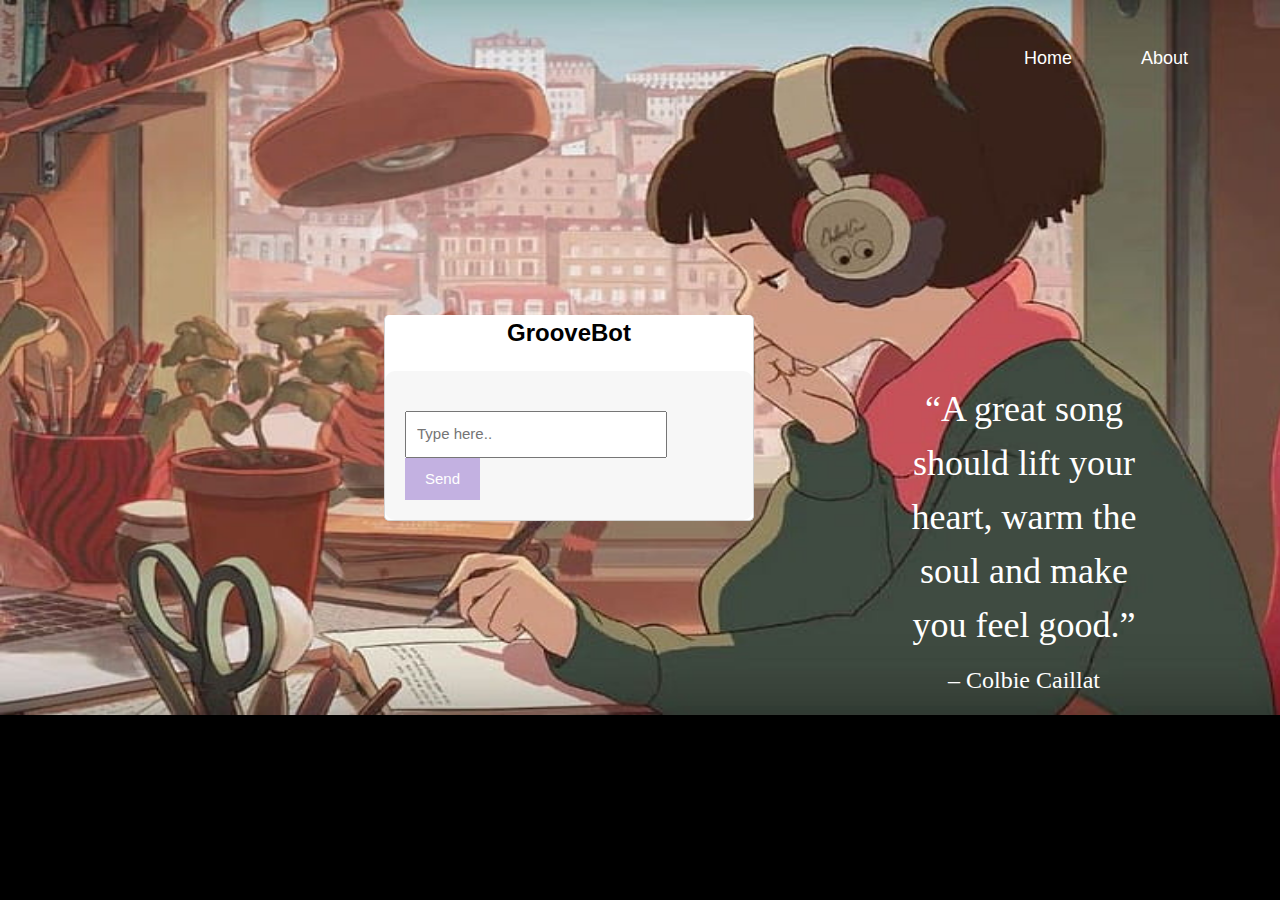
<file: index.html>
<!DOCTYPE html>
<html lang="en">
<head>
    <meta charset="UTF-8">
        <meta http-equiv="X-UA-Compatible" content="IE=edge">
        <meta name="viewport" content="width=device-width, initial-scale=1.0">
        <link rel="shortcut icon" href="robo.png" type="image/x-icon">  
        <link rel="stylesheet" href="https://www.w3schools.com/w3css/4/w3.css">
        <link rel="stylesheet" href="chatstyle.css" href="https://cdnjs.cloudflare.com/ajax/libs/font-awesome/4.7.0/css/font-awesome.min.css">
        <title>GrooveBot: way to chatbot</title>
</head>
<body style="margin:0">
    <div class="parentContainer">
        <img src = "anime.jpg" width="1530"height="715" align="center"> 
        </div>
        <div class="rightdiv">
        <font size="4">
        <a href="groovebot.html" style=" text-decoration: none">Home</a>
        &nbsp;&nbsp;&nbsp;&nbsp;&nbsp;&nbsp;&nbsp;&nbsp;&nbsp;&nbsp;&nbsp;&nbsp;
        <a href="about.html" style=" text-decoration: none">About</a>
        </font>
        </div>
        <div class="centered">
            <h1 class="id"> “A great song should lift your heart, warm the soul and make you feel good.” </h1>
            <h3>– Colbie Caillat </h3>
        </div>
      <div class="leftdiv">
    <div class="wrapper">
        <div class="title">GrooveBot</div>
        <div class="form">
            <div id="chat-container"></div>
            <div class="typing-field">
                <input id="data" type="text" placeholder="Type here.." required>
                <button id="send-btn">Send</button>
            </div>
        </div>
    </div>
</div>

    <script src="script.js"></script>
</body>
</html>
</file>
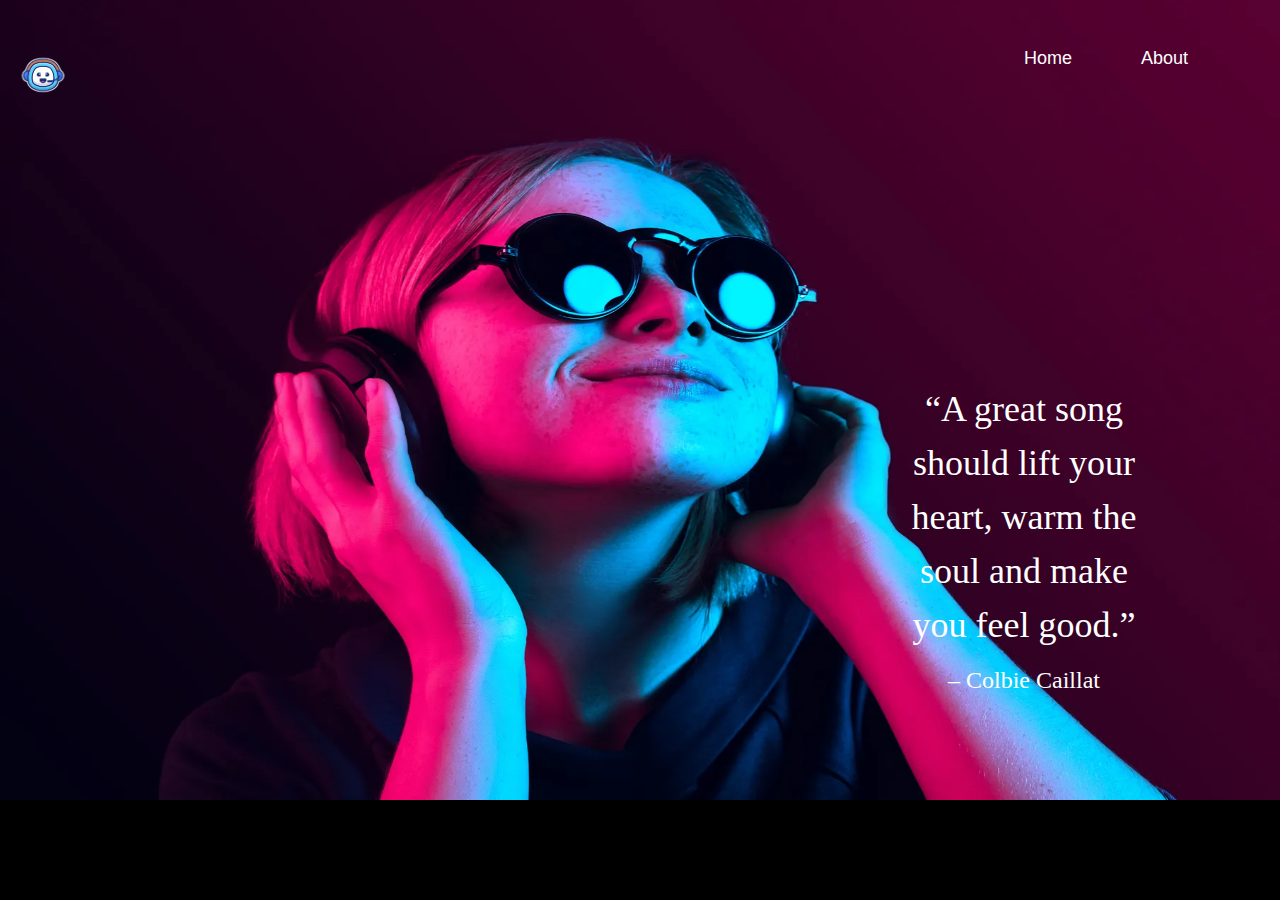
<file: chatbot.html>
<!DOCTYPE html>
<html lang="en">
    <head>
        <meta charset="UTF-8">
        <meta http-equiv="X-UA-Compatible" content="IE=edge">
        <meta name="viewport" content="width=device-width, initial-scale=1.0">
        <link rel="shortcut icon" href="robo.png" type="image/x-icon">  
        <link rel="stylesheet" href="https://www.w3schools.com/w3css/4/w3.css">
        <link rel="stylesheet" href="chatbot_style.css" href="https://cdnjs.cloudflare.com/ajax/libs/font-awesome/4.7.0/css/font-awesome.min.css">
        <title>GrooveBot: way to chatbot</title>
    </head>
<body style="margin:0">

  <div class="parentContainer">
    <img src = "listening-headphones.webp" width="1500"height="800" align="center"> 
    </div>
    <div class="logo, leftdiv">
        <a href="chat.php"><img src="robo.png" height="60px"/></a>
      </div>
    <div class="rightdiv">
    <font size="4">
    <a href="groovebot.html" style=" text-decoration: none">Home</a>
    &nbsp;&nbsp;&nbsp;&nbsp;&nbsp;&nbsp;&nbsp;&nbsp;&nbsp;&nbsp;&nbsp;&nbsp;
    <a href="about.html" style=" text-decoration: none">About</a>
    </font>
    </div>
    <div class="centered">
        <h1 class="id"> “A great song should lift your heart, warm the soul and make you feel good.” </h1>
        <h3>– Colbie Caillat </h3>
    </div>
  
    
</body>
</html>
</file>
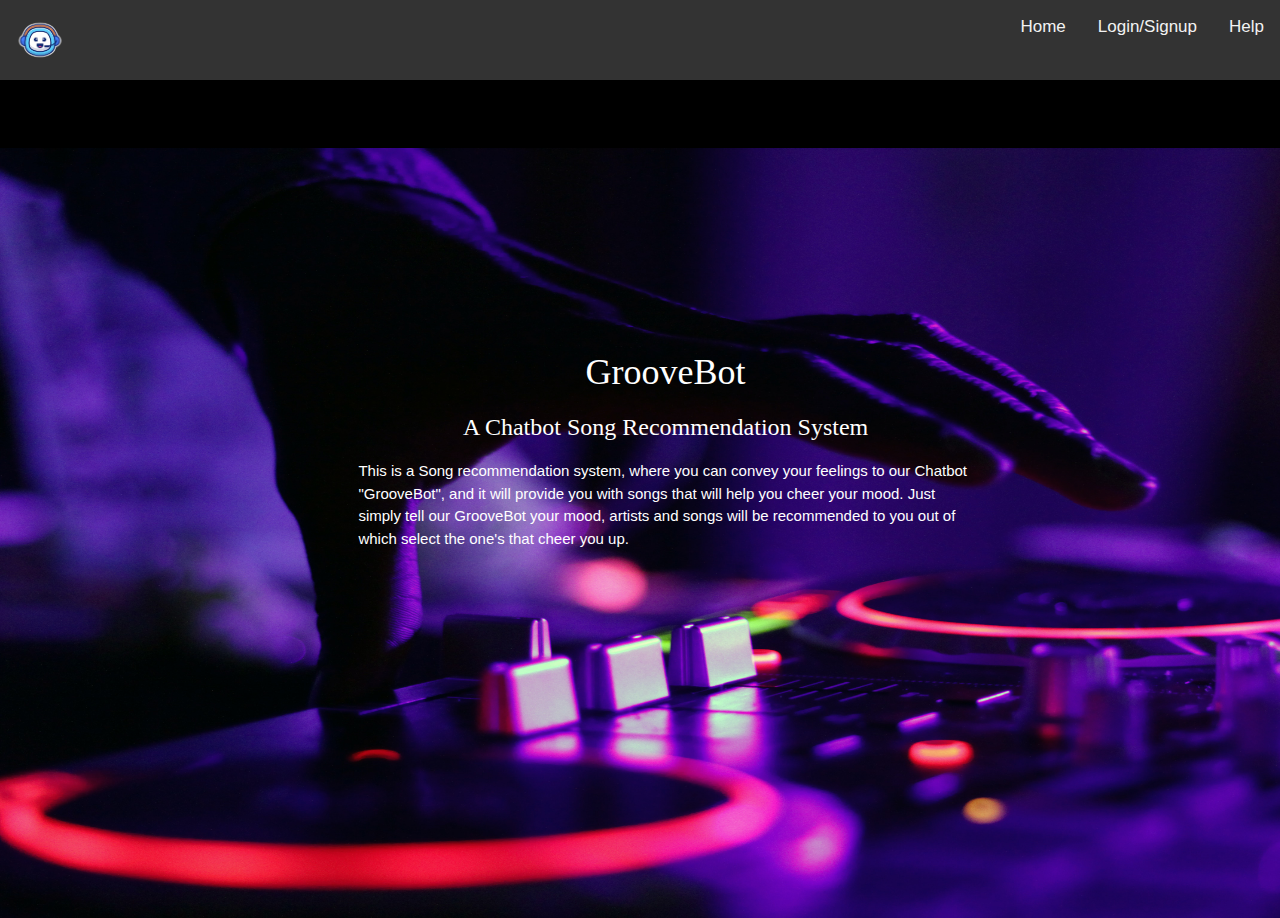
<file: groovebot.html>
<!DOCTYPE html>
<html lang="en">
<head>
    <meta charset="UTF-8">
    <meta http-equiv="X-UA-Compatible" content="IE=edge">
    <meta name="viewport" content="width=device-width, initial-scale=1.0">
    <link rel="shortcut icon" href="robo.png" type="image/x-icon">  
    <link rel="stylesheet" href="https://www.w3schools.com/w3css/4/w3.css">
    <link rel="stylesheet" href="groovebotstyling.css" href="https://cdnjs.cloudflare.com/ajax/libs/font-awesome/4.7.0/css/font-awesome.min.css">
    <title> GrooveBot: Music according to your taste </title>
</head>
<body style="margin:0">
    <div id="navbar">
        <div class="logo">
          <img src="robo.png" height="60px"/>
        </div>
    <a href="javascript:void(0)">Help</a>
    <a href="login.html">Login/Signup</a>
    <a href="groovebot.html">Home</a>
  </div> </br></br></br>
    <div class="parentContainer">
    <img src = music1.jpg width="1550" height="770"> 
    </div>
    <div class="centered">
        <h1 class="id"> GrooveBot </h1>
        <h3 class="id">A Chatbot Song Recommendation System </h3>
        <p style="color:white">This is a Song recommendation system, where you can convey your feelings to our Chatbot "GrooveBot", and it will provide you with songs that will help you cheer your mood. 
          Just simply tell our GrooveBot your mood, artists and songs will be recommended to you out of which select the one's that cheer you up.
      </p>
        
    </div>

    
    <script>
        window.onscroll = function() {myFunction()};
        
        var navbar = document.getElementById("navbar");
        var sticky = navbar.offsetTop;
        
        function myFunction() {
          if (window.pageYOffset >= sticky) {
            navbar.classList.add("sticky")
          } else {
            navbar.classList.remove("sticky");
          }
        }
        </script>

</body>
</html>
</file>
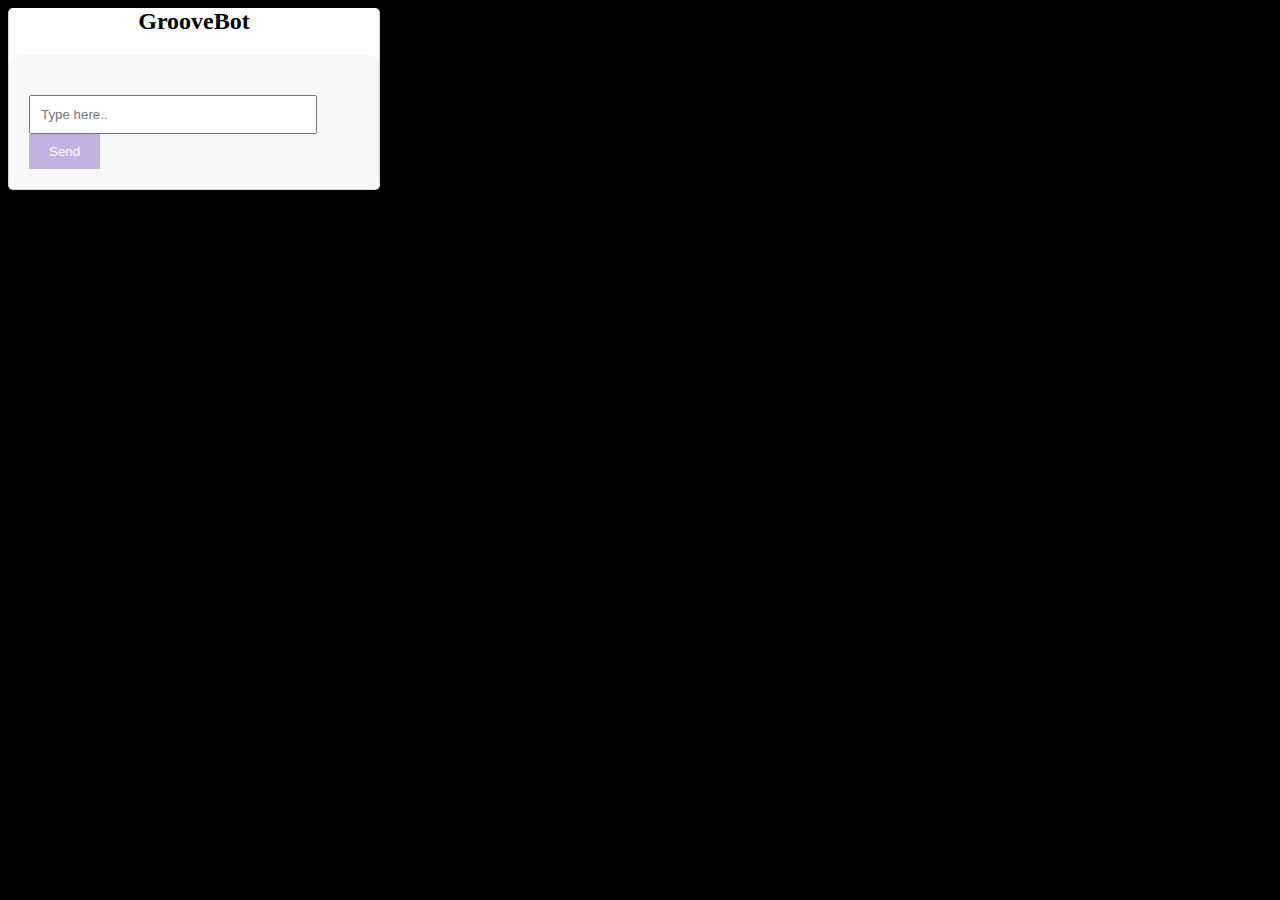
<file: index (2).html>
<!DOCTYPE html>
<html lang="en">
<head>
    <meta charset="UTF-8">
    <meta name="viewport" content="width=device-width, initial-scale=1.0">
    <title>GrooveBot: How can I help you?</title>
    <link rel="stylesheet" href="chatstyle.css">
</head>
<body>
    <div class="wrapper">
        <div class="title">GrooveBot</div>
        <div class="form">
            <div id="chat-container"></div>
            <div class="typing-field">
                <input id="data" type="text" placeholder="Type here.." required>
                <button id="send-btn">Send</button>
            </div>
        </div>
    </div>

    <script src="script.js"></script>
</body>
</html>
</file>
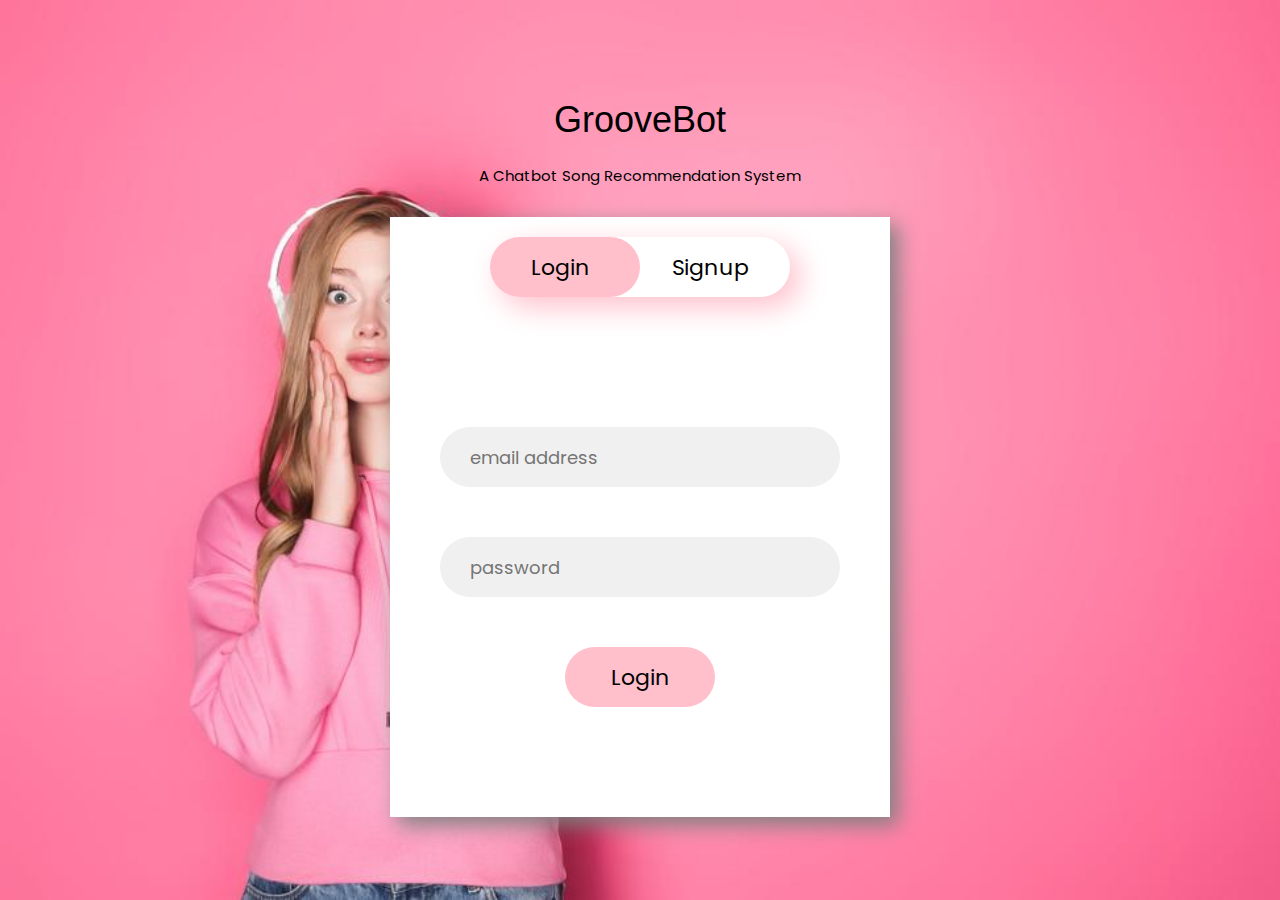
<file: login.html>
<!DOCTYPE html>
<html lang="en">
<head>
    <meta charset="UTF-8">
    <meta http-equiv="X-UA-Compatible" content="IE=edge">
    <meta name="viewport" content="width=device-width, initial-scale=1.0">
    <link rel="shortcut icon" href="robo.png" type="image/x-icon">  
    <link rel="stylesheet" href="https://www.w3schools.com/w3css/4/w3.css">
    <link rel="stylesheet" href="styling.css" href="https://cdnjs.cloudflare.com/ajax/libs/font-awesome/4.7.0/css/font-awesome.min.css">
    <title> GrooveBot: Login </title>
</head>
<body style="margin:0">
    <header>
        <h1 class="heading">GrooveBot</h1>
    <p class="heading"> A Chatbot Song Recommendation System</p>
</header>
    <div class="container">
        <div class="slider"></div>
        <div class="btn">
            <button class="login">Login</button>
            <button class="signup">Signup</button>
        </div>
        <div class="form-section">
            <div class="login-box">
                <input type="email"
                       class="email ele"
                       placeholder="email address">
                <input type="password"
                       class="password ele"
                       placeholder="password">
                
                       <button class="clkbtn" onclick="window.location.href = 'http://localhost/chatbot/';">Login</button>
                
            </div>

            <div class="signup-box">
                <input type="text"
                       class="name ele"
                       placeholder="name">
                <input type="email"
                       class="email ele"
                       placeholder="email address">
                <input type="password"
                       class="password ele"
                       placeholder="password">
                <input type="password"
                       class="password ele"
                       placeholder="Confirm password">
                       
                       <button class="clkbtn" onclick="window.location.href = 'http://localhost/firstphp/';">Signup</button>
                    
            </div>
        </div>
    </div>
    <script src="index.js"></script>
</body>
</html>
</file>
<file: chatstyle.css>
body{
  background-color: black;
}
.wrapper {
  width: 370px;
  background: #fff;
  border-radius: 5px;
  border: 1px solid lightgrey;
  border-top: 0px;
  }
  
  .title {
    text-align: center;
    font-size: 24px;
    font-weight: bold;
    margin-bottom: 20px;
  }
  
  .form {
    background: #f7f7f7;
    padding: 20px;
    border-radius: 10px;
    max-height: 400px;
    overflow-y: auto;
  }
  
  .typing-field {
    margin-top: 20px;
  }
  
  input[type="text"] {
    width: 80%;
    padding: 10px;
  }
  
  button {
    padding: 10px 20px;
    background: rgb(195, 177, 225);
    color: #fff;
    border: none;
    cursor: pointer;
  }
  
  .user-inbox {
    display: flex;
    justify-content: flex-end;
    margin-bottom: 10px;
  }
  
  .bot-inbox {
    display: flex;
    justify-content: flex-start;
    margin-bottom: 10px;
  }
  
  .msg-header {
    padding: 10px;
    border-radius: 10px;
    background: #fff;
    box-shadow: 0 2px 5px rgba(0, 0, 0, 0.1);
  }
  
  .msg-header p {
    margin: 0;
  }
  
  .icon {
    padding: 10px;
    background: rgb(195, 177, 225);
    color: #fff;
    border-radius: 50%;
    margin-right: 10px;
  }
  
  h1{
    color: white;
    text-align: center;
    font-family: "Verdana", "Lucida Handwriting", serif;
}

h3{
    color: white;
    text-align: center;
    font-family: "Verdana", "Lucida Handwriting", serif;
}

.leftdiv{
    float: left;
    position: absolute;
    top: 35%;
    left: 30%;
    }


.rightdiv{
    float: right;
    position: absolute;
    top: 5%;
    left: 80%;
    }

    a{
        color:white;
        }

.parentContainer {
    position: relative;
    text-align: center;
    color: white;
    }
  
    .centered {
      position: absolute;
      top: 60%;
      left: 80%;
      transform: translate(-50%, -50%);
      }   

      .id {
        font-size: 7;
        font-family: cursive;
        text-align: center;
        color: white;
    }
</file>
